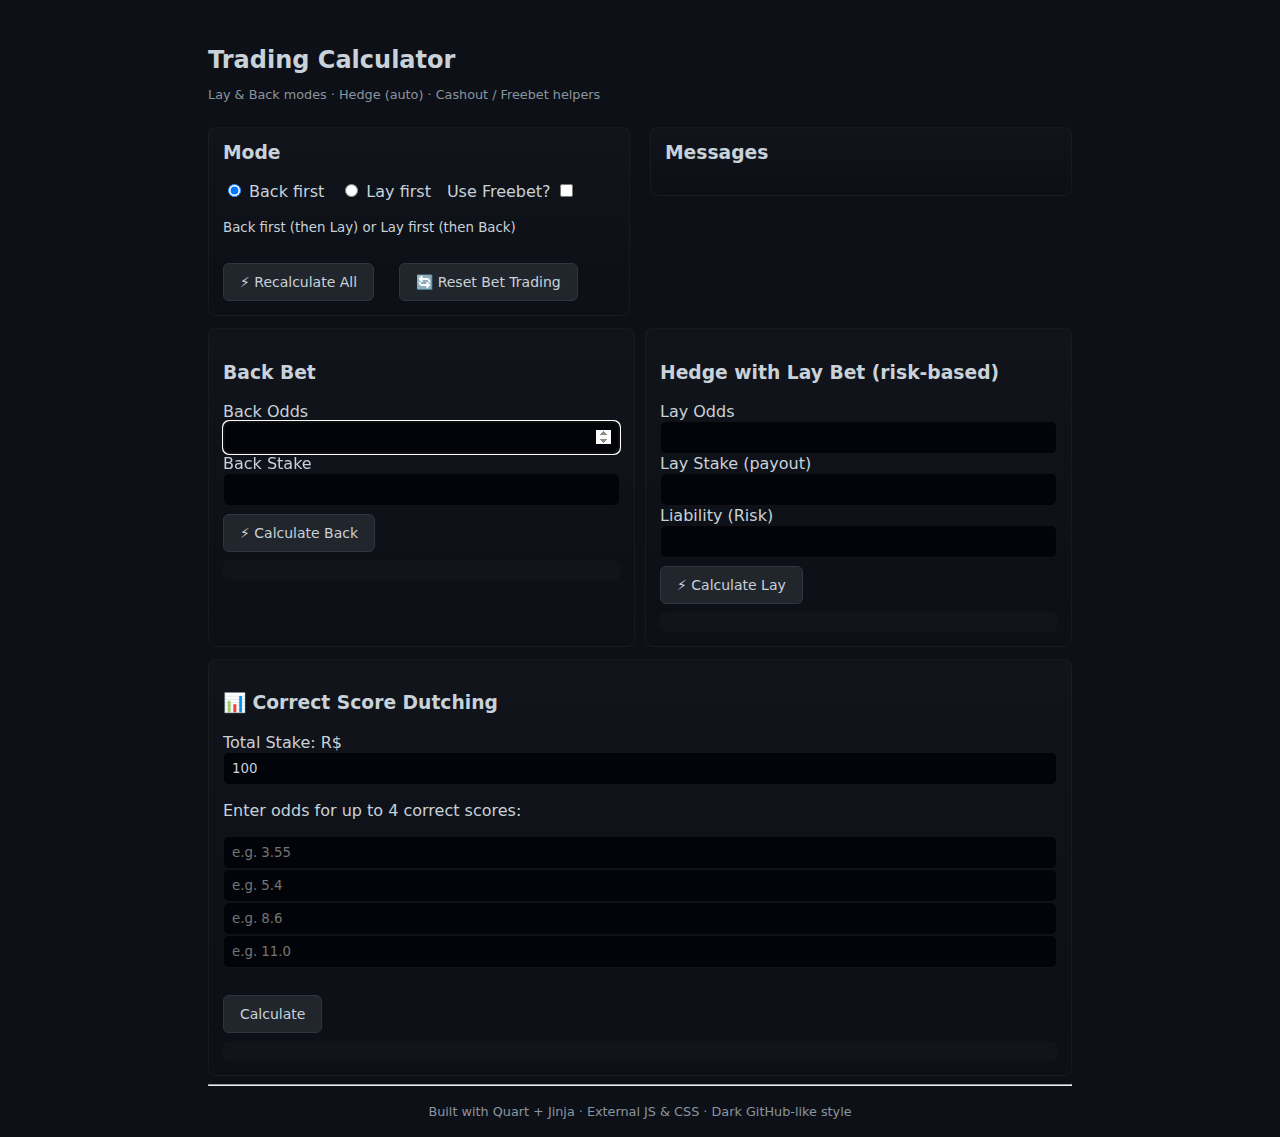
<file: index.html>
<!doctype html>
<html lang="en">
  <head>
    <meta charset="utf-8" />
    <meta name="viewport" content="width=device-width,initial-scale=1" />
    <title>Bet Trading Calculator</title>
    <link rel="stylesheet" href="/css/dark.css?v=9ae2d8d">
    <style>
      .hidden { display: none; }
    </style>
  </head>
  <body>
    <main class="container">
      <header>
        <h1>Trading Calculator</h1>
        <p class="muted">Lay & Back modes · Hedge (auto) · Cashout / Freebet helpers</p>
      </header>

      <!-- Top Row: Mode & Messages -->

    <div class="grid-columns" style="align-items: start;">
      <!-- Left column: Mode selector -->
        <section class="card">
        <h3 style="margin-top:0;">Mode</h3>
        <div style="display:flex; gap:1rem; align-items:center; margin-bottom:0.5rem;">
          <label><input type="radio" name="mode" value="back-first" checked> Back first</label>
          <label><input type="radio" name="mode" value="lay-first"> Lay first</label>
		  <label>Use Freebet? <input id="useFreebet" type="checkbox" /></label>
        </div>
        <small>Back first (then Lay) or Lay first (then Back)</small><br><br>
		<button class="github-dark-button" id="recalcAllBtn">⚡ Recalculate All</button>
        <button style="margin-left:20px" class="github-dark-button" id="resetCalculatorBtn">🔄 Reset Bet Trading</button>
      </section>

      <!-- Right column: Messages -->
      <section class="card">
        <h3 style="margin-top:0;">Messages</h3>
        <div id="msgResult"></div>
      </section>
    </div>
  

  <!-- Bottom Row: Back & Lay inputs side by side -->
  <div class="grid">
    <!-- Back inputs -->
    <section class="card" id="backSection">
      <h3 id="backTitle">Back Bet (hedge)</h3>
      <label>Back Odds<input id="backOdds" type="number" step="0.01" min="1.01" /></label>
      <label>Back Stake<input id="backStake" type="number" step="0.01" /></label>
	  <button class="github-dark-button" id="calcBackBtn">⚡ Calculate Back</button>
      <div id="backResult" class="result"></div>
    </section>

    <!-- Lay inputs -->
    <section class="card" id="laySection">
      <h3 id="layTitle">Lay Bet (risk-based)</h3>
      <label>Lay Odds<input id="layOdds" type="number" step="0.01" min="1.01" /></label>
      <label>Lay Stake (payout)<input id="layPayout" type="number" step="0.01" /></label>
      <label>Liability (Risk)<input id="layLiability" type="number" step="0.01" /></label>
	  <button class="github-dark-button" id="calcLayBtn">⚡ Calculate Lay</button>
      <div id="layResult" class="result"></div>
    </section>
  </div>


      <!-- Dutching  leave this alone-->
      <section class="card" id="dutchingSection">
        <h3>📊 Correct Score Dutching</h3>
        <form id="dutchForm">
          <label>Total Stake: R$ <input type="number" id="dutchingStake" value="100" step="0.01" min="1"></label>
          <p>Enter odds for up to 4 correct scores:</p>
          <input type="number" id="odds1" class="odds" step="0.01" min="1.01" placeholder="e.g. 3.55">
          <input type="number" id="odds2" class="odds" step="0.01" min="1.01" placeholder="e.g. 5.4">
          <input type="number" id="odds3" class="odds" step="0.01" min="1.01" placeholder="e.g. 8.6">
          <input type="number" id="odds4" class="odds" step="0.01" min="1.01" placeholder="e.g. 11.0">
          <br><br>
          <button class="github-dark-button" type="submit" id="calculateDutchingBtn">Calculate</button>
        </form>
        <div id="dutchingResult" class="result"></div>
      </section>

      <hr>
      <footer class="muted">Built with Quart + Jinja · External JS & CSS · Dark GitHub-like style</footer>
    </main>

    <script src="/js/betcalc.js?v=9ae2d8d"></script>
  </body>
</html>
</file>
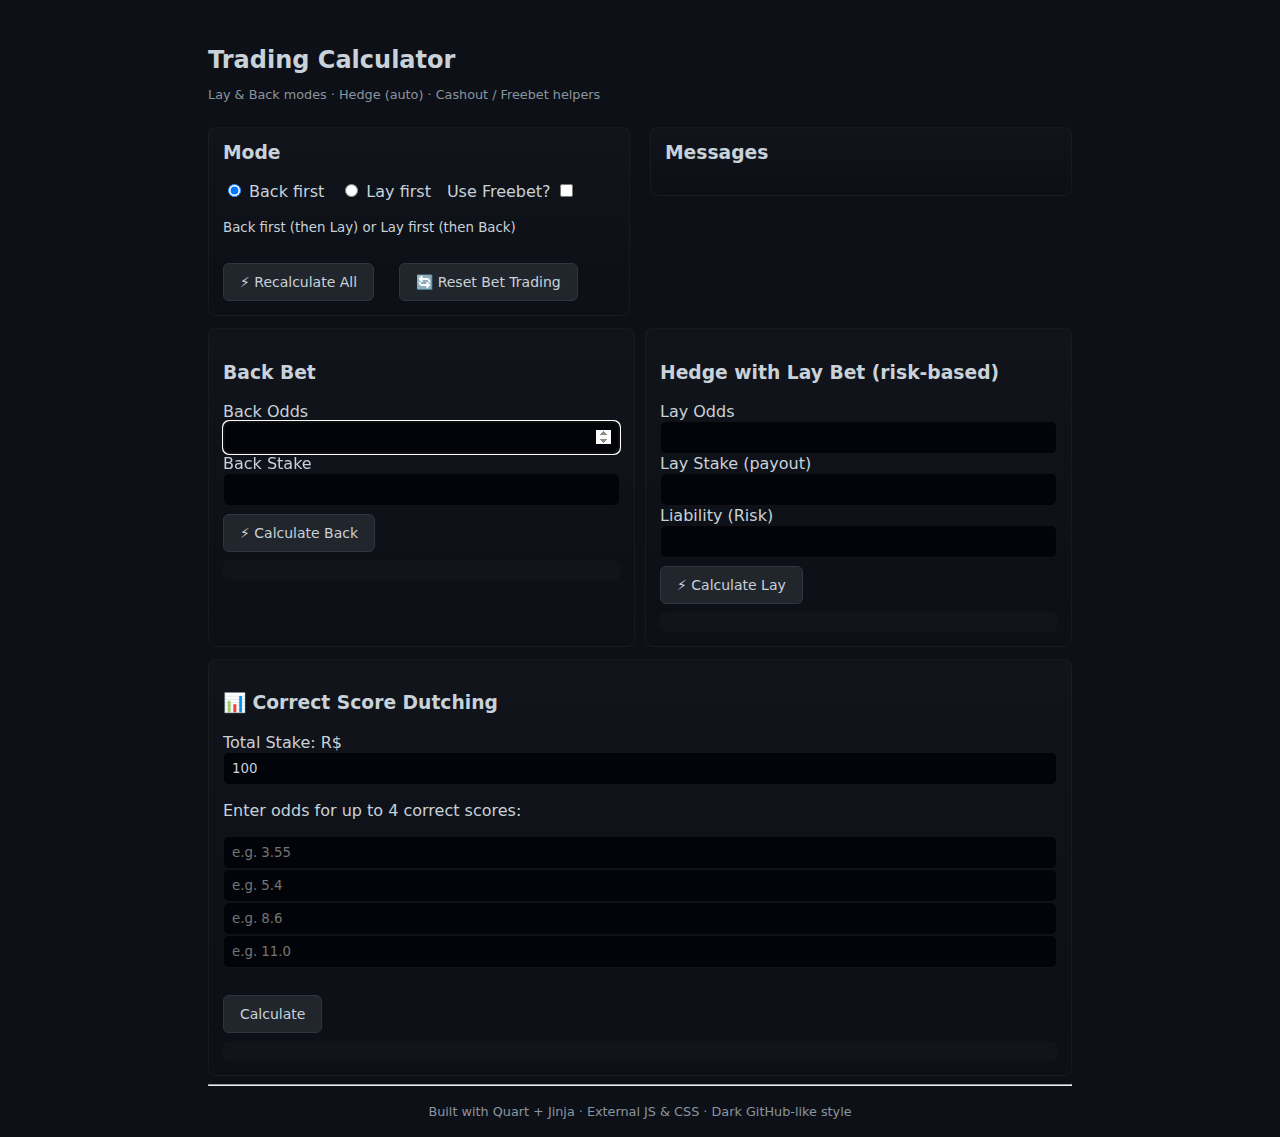
<file: templates/index.html>
<!doctype html>
<html lang="en">
  <head>
    <meta charset="utf-8" />
    <meta name="viewport" content="width=device-width,initial-scale=1" />
    <title>Bet Trading Calculator</title>
    <link rel="stylesheet" href="/static/css/dark.css?v=1.1.2">
    <style>
      .hidden { display: none; }
    </style>
  </head>
  <body>
    <main class="container">
      <header>
        <h1>Trading Calculator</h1>
        <p class="muted">Lay & Back modes · Hedge (auto) · Cashout / Freebet helpers</p>
      </header>

      <!-- Top Row: Mode & Messages -->

    <div class="grid-columns" style="align-items: start;">
      <!-- Left column: Mode selector -->
        <section class="card">
        <h3 style="margin-top:0;">Mode</h3>
        <div style="display:flex; gap:1rem; align-items:center; margin-bottom:0.5rem;">
          <label><input type="radio" name="mode" value="back-first" checked> Back first</label>
          <label><input type="radio" name="mode" value="lay-first"> Lay first</label>
		  <label>Use Freebet? <input id="useFreebet" type="checkbox" /></label>
        </div>
        <small>Back first (then Lay) or Lay first (then Back)</small><br><br>
		<button class="github-dark-button" id="recalcAllBtn">⚡ Recalculate All</button>
        <button style="margin-left:20px" class="github-dark-button" id="resetCalculatorBtn">🔄 Reset Bet Trading</button>
      </section>

      <!-- Right column: Messages -->
      <section class="card">
        <h3 style="margin-top:0;">Messages</h3>
        <div id="msgResult"></div>
      </section>
    </div>
  

  <!-- Bottom Row: Back & Lay inputs side by side -->
  <div class="grid">
    <!-- Back inputs -->
    <section class="card" id="backSection">
      <h3 id="backTitle">Back Bet (hedge)</h3>
      <label>Back Odds<input id="backOdds" type="number" step="0.01" min="1.01" /></label>
      <label>Back Stake<input id="backStake" type="number" step="0.01" /></label>
	  <button class="github-dark-button" id="calcBackBtn">⚡ Calculate Back</button>
      <div id="backResult" class="result"></div>
    </section>

    <!-- Lay inputs -->
    <section class="card" id="laySection">
      <h3 id="layTitle">Lay Bet (risk-based)</h3>
      <label>Lay Odds<input id="layOdds" type="number" step="0.01" min="1.01" /></label>
      <label>Lay Stake (payout)<input id="layPayout" type="number" step="0.01" /></label>
      <label>Liability (Risk)<input id="layLiability" type="number" step="0.01" /></label>
	  <button class="github-dark-button" id="calcLayBtn">⚡ Calculate Lay</button>
      <div id="layResult" class="result"></div>
    </section>
  </div>


      <!-- Dutching  leave this alone-->
      <section class="card" id="dutchingSection">
        <h3>📊 Correct Score Dutching</h3>
        <form id="dutchForm">
          <label>Total Stake: R$ <input type="number" id="dutchingStake" value="100" step="0.01" min="1"></label>
          <p>Enter odds for up to 4 correct scores:</p>
          <input type="number" id="odds1" class="odds" step="0.01" min="1.01" placeholder="e.g. 3.55">
          <input type="number" id="odds2" class="odds" step="0.01" min="1.01" placeholder="e.g. 5.4">
          <input type="number" id="odds3" class="odds" step="0.01" min="1.01" placeholder="e.g. 8.6">
          <input type="number" id="odds4" class="odds" step="0.01" min="1.01" placeholder="e.g. 11.0">
          <br><br>
          <button class="github-dark-button" type="submit" id="calculateDutchingBtn">Calculate</button>
        </form>
        <div id="dutchingResult" class="result"></div>
      </section>

      <hr>
      <footer class="muted">Built with Quart + Jinja · External JS & CSS · Dark GitHub-like style</footer>
    </main>

    <script src="/static/js/betcalc.js?v=1.10.0"></script>
  </body>
</html>
</file>
<file: css/dark.css>
/* GitHub-like dark minimal CSS */
:root{
  --bg:#0d1117;
  --card:#0b1220;
  --muted:#8b949e;
  --text:#c9d1d9;
  --accent:#58a6ff;
}
*{box-sizing:border-box;font-family:Inter, ui-sans-serif, system-ui, -apple-system, 'Segoe UI', Roboto, 'Helvetica Neue', Arial}
html,body{height:100%;margin:0;background:var(--bg);color:var(--text);}
.container{max-width:900px;margin:28px auto;padding:18px}
header h1{margin:0;font-size:1.5rem}
.muted{color:var(--muted);font-size:0.8rem}
.card{background:linear-gradient(180deg, rgba(255,255,255,0.02), transparent);border:1px solid rgba(255,255,255,0.04);padding:14px;margin-top:12px;border-radius:8px}
.card {
  transition: transform 0.3s ease, opacity 0.3s ease;
}
.card.swap-enter {
  opacity: 0;
  transform: translateY(10px);
}
.card.swap-enter-active {
  opacity: 1;
  transform: translateY(0);
}
.row{display:flex;gap:12px;align-items:center}
.hidden { display: none !important;}
.grid{display:grid;grid-template-columns:repeat(auto-fit,minmax(220px,1fr));gap:10px}
.grid-columns {
  display: grid;
  grid-template-columns: 1fr 1fr;
  gap: 20px;
}

.grid-columns label {
  display: block;
  margin-bottom: 8px;
}
label{display:block}
input[type=number], input[type=text]{width:100%;padding:8px;border-radius:6px;border:1px solid rgba(255,255,255,0.06);background:#02040a;color:var(--text)}
.result{margin-top:8px;padding:10px;background:rgba(255,255,255,0.02);border-radius:6px}
#msgResult div {
  padding: 0.5rem;
  border-bottom: 1px solid #ccc;
  margin-bottom: 0.5rem;
}
#msgResult div:last-child {
  border-bottom: none;
  margin-bottom: 0;
}

footer{margin-top:18px;text-align:center}
.github-dark-button {
  display: inline-block;
  margin-top:8px;
  padding: 8px 16px;
  font-size: 14px;
  font-weight: 500;
  line-height: 20px;
  text-align: center;
  white-space: nowrap;
  vertical-align: middle;
  cursor: pointer;
  user-select: none;
  border: 1px solid #30363d;
  border-radius: 6px;
  background-color: #21262d;
  color: #c9d1d9;
  transition: background-color 0.2s ease, border-color 0.2s ease, color 0.2s ease;
}

.github-dark-button:hover {
  background-color: #30363d;
  border-color: #8b949e;
  color: #ffffff;
}

.github-dark-button:active {
  background-color: #161b22;
  border-color: #6e7681;
  color: #ffffff;
}

.github-dark-button:focus {
  outline: none;
  box-shadow: 0 0 0 3px rgba(110, 118, 129, 0.4);
}
</file>
<file: static/css/dark.css>
/* GitHub-like dark minimal CSS */
:root{
  --bg:#0d1117;
  --card:#0b1220;
  --muted:#8b949e;
  --text:#c9d1d9;
  --accent:#58a6ff;
}
*{box-sizing:border-box;font-family:Inter, ui-sans-serif, system-ui, -apple-system, 'Segoe UI', Roboto, 'Helvetica Neue', Arial}
html,body{height:100%;margin:0;background:var(--bg);color:var(--text);}
.container{max-width:900px;margin:28px auto;padding:18px}
header h1{margin:0;font-size:1.5rem}
.muted{color:var(--muted);font-size:0.8rem}
.card{background:linear-gradient(180deg, rgba(255,255,255,0.02), transparent);border:1px solid rgba(255,255,255,0.04);padding:14px;margin-top:12px;border-radius:8px}
.card {
  transition: transform 0.3s ease, opacity 0.3s ease;
}
.card.swap-enter {
  opacity: 0;
  transform: translateY(10px);
}
.card.swap-enter-active {
  opacity: 1;
  transform: translateY(0);
}
.row{display:flex;gap:12px;align-items:center}
.hidden { display: none !important;}
.grid{display:grid;grid-template-columns:repeat(auto-fit,minmax(220px,1fr));gap:10px}
.grid-columns {
  display: grid;
  grid-template-columns: 1fr 1fr;
  gap: 20px;
}

.grid-columns label {
  display: block;
  margin-bottom: 8px;
}
label{display:block}
input[type=number], input[type=text]{width:100%;padding:8px;border-radius:6px;border:1px solid rgba(255,255,255,0.06);background:#02040a;color:var(--text)}
.result{margin-top:8px;padding:10px;background:rgba(255,255,255,0.02);border-radius:6px}
#msgResult div {
  padding: 0.5rem;
  border-bottom: 1px solid #ccc;
  margin-bottom: 0.5rem;
}
#msgResult div:last-child {
  border-bottom: none;
  margin-bottom: 0;
}

footer{margin-top:18px;text-align:center}
.github-dark-button {
  display: inline-block;
  margin-top:8px;
  padding: 8px 16px;
  font-size: 14px;
  font-weight: 500;
  line-height: 20px;
  text-align: center;
  white-space: nowrap;
  vertical-align: middle;
  cursor: pointer;
  user-select: none;
  border: 1px solid #30363d;
  border-radius: 6px;
  background-color: #21262d;
  color: #c9d1d9;
  transition: background-color 0.2s ease, border-color 0.2s ease, color 0.2s ease;
}

.github-dark-button:hover {
  background-color: #30363d;
  border-color: #8b949e;
  color: #ffffff;
}

.github-dark-button:active {
  background-color: #161b22;
  border-color: #6e7681;
  color: #ffffff;
}

.github-dark-button:focus {
  outline: none;
  box-shadow: 0 0 0 3px rgba(110, 118, 129, 0.4);
}
</file>
